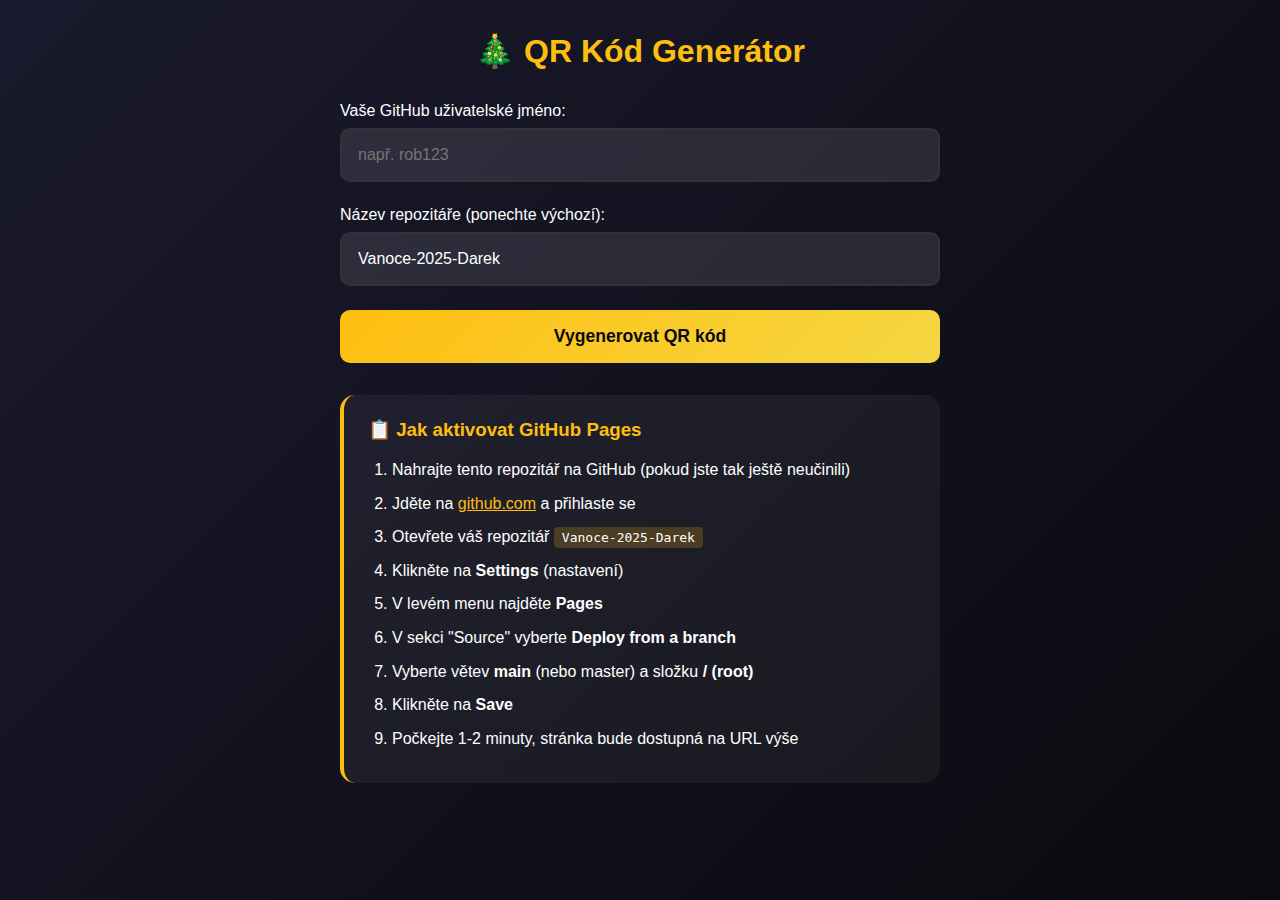
<file: generate-qr.html>
<!DOCTYPE html>
<html lang="cs">
<head>
    <meta charset="UTF-8">
    <meta name="viewport" content="width=device-width, initial-scale=1.0">
    <title>Generátor QR kódu</title>
    <style>
        * {
            margin: 0;
            padding: 0;
            box-sizing: border-box;
        }
        
        body {
            font-family: 'Segoe UI', Tahoma, Geneva, Verdana, sans-serif;
            background: linear-gradient(135deg, #1a1a2e 0%, #0a0a0f 100%);
            min-height: 100vh;
            color: #fff;
            padding: 2rem;
        }
        
        .container {
            max-width: 600px;
            margin: 0 auto;
        }
        
        h1 {
            text-align: center;
            margin-bottom: 2rem;
            color: #FEBE10;
        }
        
        .form-group {
            margin-bottom: 1.5rem;
        }
        
        label {
            display: block;
            margin-bottom: 0.5rem;
            font-weight: 500;
        }
        
        input {
            width: 100%;
            padding: 1rem;
            border: 2px solid #333;
            border-radius: 10px;
            background: rgba(255, 255, 255, 0.1);
            color: #fff;
            font-size: 1rem;
        }
        
        input:focus {
            outline: none;
            border-color: #FEBE10;
        }
        
        button {
            width: 100%;
            padding: 1rem 2rem;
            background: linear-gradient(135deg, #FEBE10 0%, #f5d742 100%);
            border: none;
            border-radius: 10px;
            color: #0a0a0f;
            font-size: 1.1rem;
            font-weight: 600;
            cursor: pointer;
            transition: transform 0.2s, box-shadow 0.2s;
        }
        
        button:hover {
            transform: scale(1.02);
            box-shadow: 0 5px 20px rgba(254, 190, 16, 0.4);
        }
        
        .qr-container {
            text-align: center;
            margin-top: 2rem;
            padding: 2rem;
            background: rgba(255, 255, 255, 0.05);
            border-radius: 20px;
            display: none;
        }
        
        .qr-container.visible {
            display: block;
        }
        
        #qrcode {
            background: #fff;
            padding: 1rem;
            border-radius: 10px;
            display: inline-block;
            margin-bottom: 1rem;
        }
        
        #qrcode img {
            display: block;
        }
        
        .url-display {
            color: #FEBE10;
            word-break: break-all;
            margin-bottom: 1rem;
        }
        
        .download-btn {
            margin-top: 1rem;
            background: #00529F;
            color: #fff;
        }
        
        .instructions {
            margin-top: 2rem;
            padding: 1.5rem;
            background: rgba(255, 255, 255, 0.05);
            border-radius: 15px;
            border-left: 4px solid #FEBE10;
        }
        
        .instructions h3 {
            color: #FEBE10;
            margin-bottom: 1rem;
        }
        
        .instructions ol {
            padding-left: 1.5rem;
        }
        
        .instructions li {
            margin-bottom: 0.5rem;
            line-height: 1.6;
        }
        
        .instructions a {
            color: #FEBE10;
        }
        
        code {
            background: rgba(254, 190, 16, 0.2);
            padding: 0.2rem 0.5rem;
            border-radius: 4px;
            font-family: monospace;
        }
        
        .note {
            margin-top: 1.5rem;
            padding: 1rem;
            background: rgba(254, 190, 16, 0.1);
            border-radius: 10px;
            font-size: 0.9rem;
            line-height: 1.6;
        }
        
        .note strong {
            color: #FEBE10;
        }
    </style>
</head>
<body>
    <div class="container">
        <h1>🎄 QR Kód Generátor</h1>
        
        <div class="form-group">
            <label for="username">Vaše GitHub uživatelské jméno:</label>
            <input type="text" id="username" placeholder="např. rob123">
        </div>
        
        <div class="form-group">
            <label for="repo">Název repozitáře (ponechte výchozí):</label>
            <input type="text" id="repo" value="Vanoce-2025-Darek">
        </div>
        
        <button onclick="generateQR()">Vygenerovat QR kód</button>
        
        <div class="qr-container" id="qr-container">
            <div id="qrcode"></div>
            <p class="url-display" id="url-display"></p>
            <p class="note">
                <strong>Tip:</strong> Pro stažení QR kódu klikněte pravým tlačítkem na obrázek 
                a vyberte "Uložit obrázek jako..." nebo použijte online generátor 
                <a href="https://www.qr-code-generator.com/" target="_blank">qr-code-generator.com</a> 
                s výše uvedenou URL.
            </p>
        </div>
        
        <div class="instructions">
            <h3>📋 Jak aktivovat GitHub Pages</h3>
            <ol>
                <li>Nahrajte tento repozitář na GitHub (pokud jste tak ještě neučinili)</li>
                <li>Jděte na <a href="https://github.com" target="_blank">github.com</a> a přihlaste se</li>
                <li>Otevřete váš repozitář <code>Vanoce-2025-Darek</code></li>
                <li>Klikněte na <strong>Settings</strong> (nastavení)</li>
                <li>V levém menu najděte <strong>Pages</strong></li>
                <li>V sekci "Source" vyberte <strong>Deploy from a branch</strong></li>
                <li>Vyberte větev <strong>main</strong> (nebo master) a složku <strong>/ (root)</strong></li>
                <li>Klikněte na <strong>Save</strong></li>
                <li>Počkejte 1-2 minuty, stránka bude dostupná na URL výše</li>
            </ol>
        </div>
    </div>
    
    <script>
        // Simple QR Code generator using Google Charts API (works offline-friendly with fallback)
        function generateQR() {
            const username = document.getElementById('username').value.trim();
            const repo = document.getElementById('repo').value.trim();
            
            if (!username) {
                alert('Prosím zadejte své GitHub uživatelské jméno');
                return;
            }
            
            const url = `https://${username}.github.io/${repo}/`;
            
            // Clear previous QR
            const qrDiv = document.getElementById('qrcode');
            qrDiv.innerHTML = '';
            
            // Create QR code using Google Charts API
            const qrImg = document.createElement('img');
            const encodedUrl = encodeURIComponent(url);
            qrImg.src = `https://chart.googleapis.com/chart?cht=qr&chs=256x256&chl=${encodedUrl}&choe=UTF-8`;
            qrImg.alt = 'QR kód pro ' + url;
            qrImg.style.width = '256px';
            qrImg.style.height = '256px';
            
            // Handle loading error
            qrImg.onerror = function() {
                qrDiv.innerHTML = `
                    <div style="padding: 2rem; color: #ff6b6b;">
                        <p>QR kód nelze vygenerovat offline.</p>
                        <p style="margin-top: 1rem; font-size: 0.9rem;">
                            Použijte online generátor: 
                            <a href="https://www.qr-code-generator.com/" target="_blank" style="color: #FEBE10;">
                                qr-code-generator.com
                            </a>
                        </p>
                        <p style="margin-top: 0.5rem; font-size: 0.9rem;">
                            URL k zakódování: <code style="display: block; margin-top: 0.5rem; word-break: break-all;">${url}</code>
                        </p>
                    </div>
                `;
            };
            
            qrDiv.appendChild(qrImg);
            document.getElementById('url-display').textContent = url;
            document.getElementById('qr-container').classList.add('visible');
        }
    </script>
</body>
</html>
</file>
